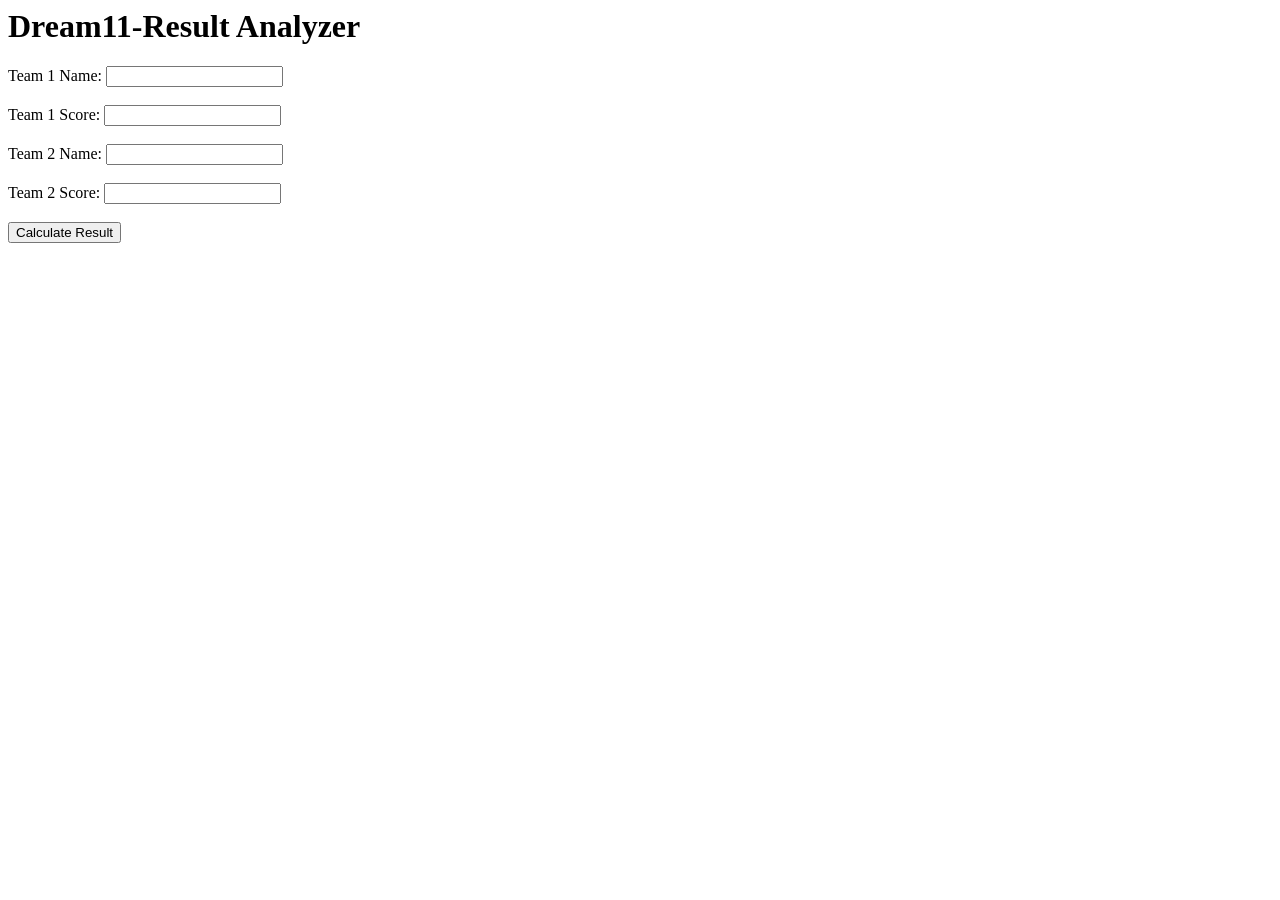
<file: index.html>
<html>
    <head><title>Dream11-Result Analyzer</title></head>
    <body>
        <h1>Dream11-Result Analyzer</h1>
        <div>
            <label for="team1Name">Team 1 Name: </label>
            <input type="text" id="team1Name">
            <br><br>
            <label for="team1Score">Team 1 Score: </label>
            <input type="text" id="team1Score" >
            <br><br>
            </div>
            <div>
            <label for="team2Name">Team 2 Name: </label>
            <input type="text" id="team2Name">
            <br><br>
            <label for="team2Score">Team 2 Score: </label>
            <input type="text" id="team2Score">
        <br><br></div>
        <button onclick="calculateResult()">Calculate Result</button><br><br>
        <div id="result"></div>
        <script src="script.js"></script>
    </body>
</html>
</file>
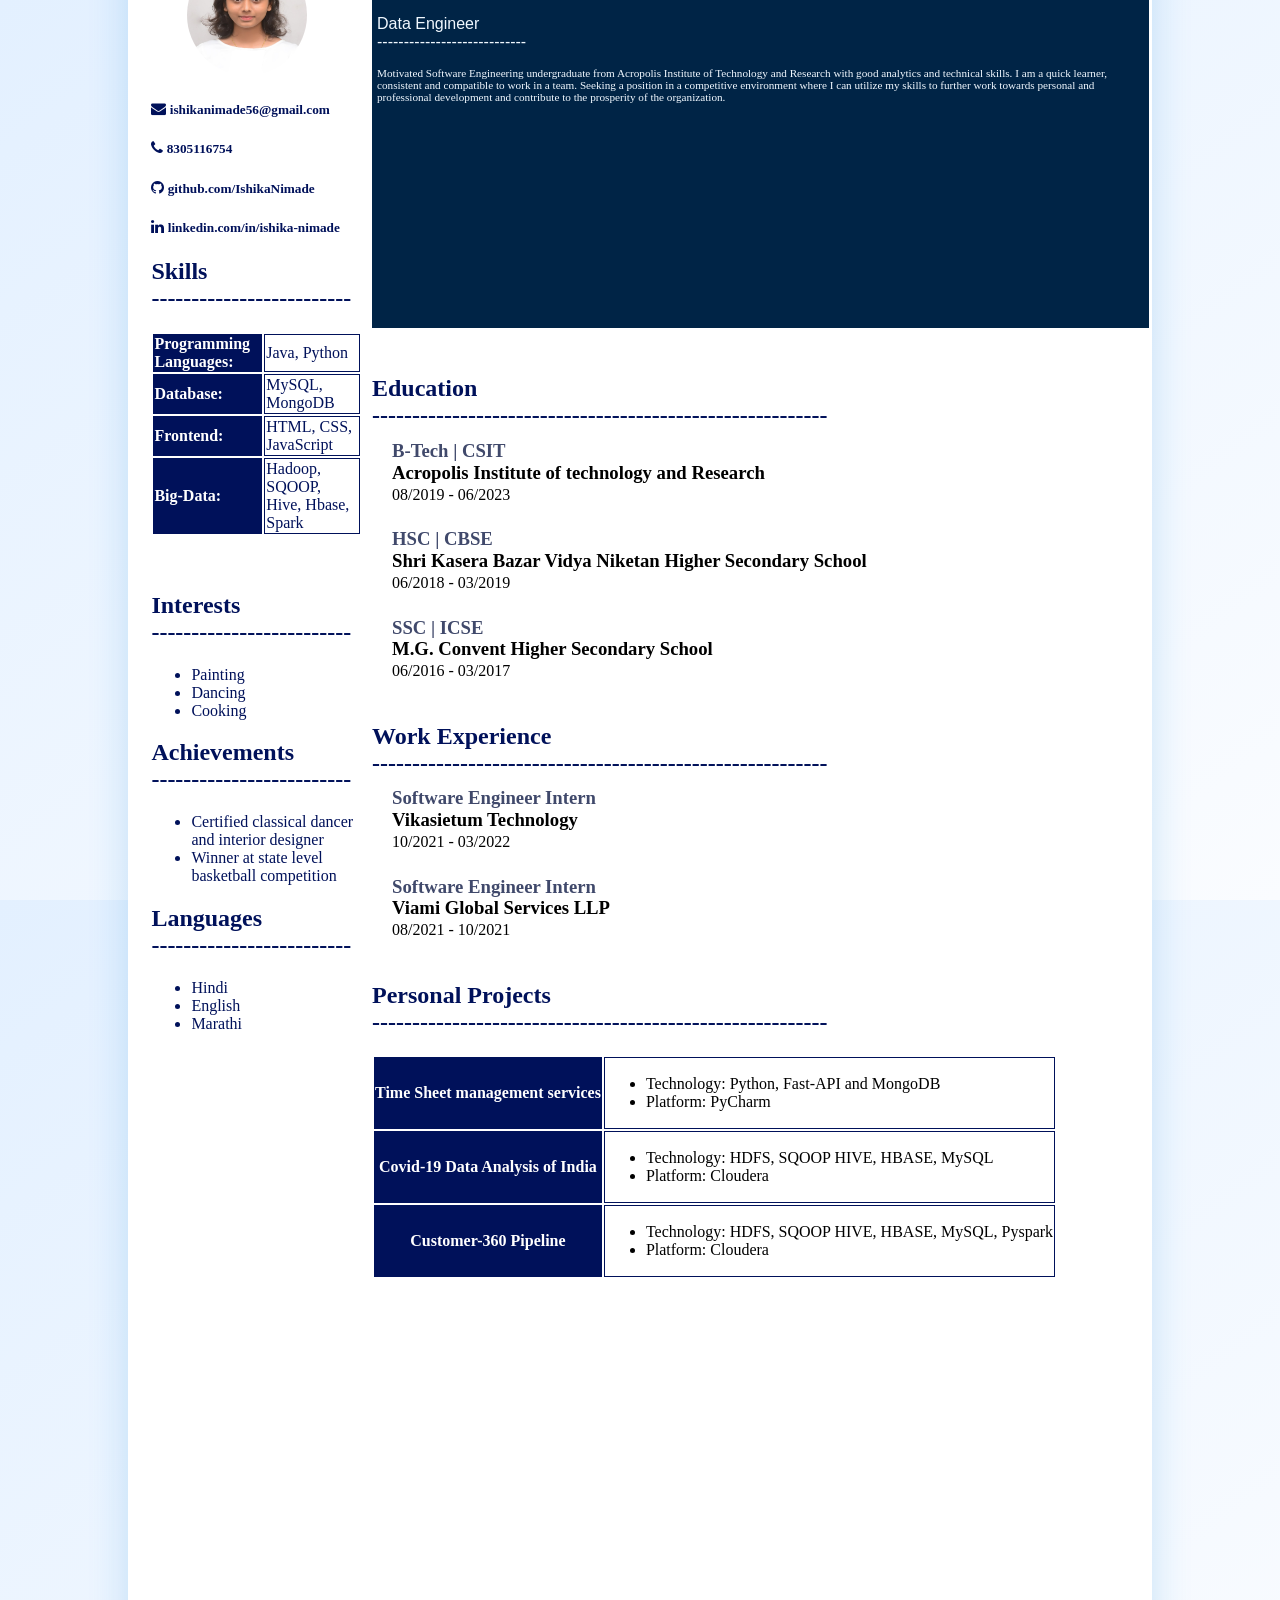
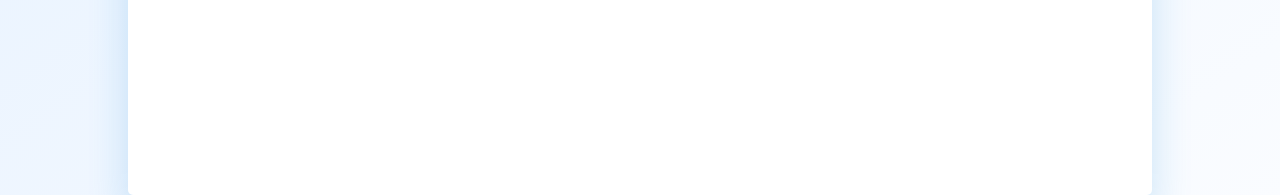
<file: Resume/index.html>
<!DOCTYPE html>
<html>

<head>
    <title>Ishika Nimade-Resume</title>
    <link rel="stylesheet" href="styles.css">
    <link rel="stylesheet" href="https://cdnjs.cloudflare.com/ajax/libs/font-awesome/4.7.0/css/font-awesome.min.css">
</head>

<body>
    <div class="container">
        <div class="left-section">
            <img src="B612_20210925_185958_037.jpg" alt="Avatar">
            <div class="contact">
                <h5><i class="fa fa-envelope" style="font-size:15px"></i> ishikanimade56@gmail.com</h5>
                <h5><i class="fa fa-phone" style="font-size:15px"></i> 8305116754</h5>
                <h5><i class="fa fa-github" style="font-size:15px"></i> github.com/IshikaNimade</h5>
                <h5><i class="fa fa-linkedin" style="font-size:15px"></i> linkedin.com/in/ishika-nimade</h5>
                <h2 style="color:rgb(0, 17, 90);">Skills<br>-------------------------</h2>
                <table class="table" style="text-align:left;">
                    <tr>
                        <th>Programming Languages:</th>
                        <td>Java, Python</td>
                    </tr>
                    <tr>
                        <th>Database:</th>
                        <td>MySQL, MongoDB</td>
                    </tr>
                    <tr>
                        <th>Frontend:</th>
                        <td>HTML, CSS, JavaScript</td>
                    </tr>
                    <tr>
                        <th>Big-Data:</th>
                        <td>Hadoop, SQOOP, Hive, Hbase, Spark</td>
                    </tr>
                </table>
                <br><br>
                <h2 style="color:rgb(0, 17, 90);">Interests<br>-------------------------</h2>
                <ul>
                    <li>Painting</li>
                    <li>Dancing</li>
                    <li>Cooking</li>
                </ul>
                <h2 style="color:rgb(0, 17, 90);">Achievements<br>-------------------------</h2>
                <ul><li>Certified classical dancer and interior designer</li>
                    <li>Winner at state level basketball competition</li>
                    </ul>
                    <h2 style="color:rgb(0, 17, 90);">Languages<br>-------------------------</h2>
                <ul>
                    <li>Hindi</li>
                    <li>English</li>
                    <li>Marathi</li>
                </ul>
                    
            </div>

        </div>
        <div class="right-section">
            <div class="right-top">
                <h1>Ishika Nimade</h1>
                <p style="font-family:Verdana, Geneva, Tahoma, sans-serif;">Data Engineer
                    <br>----------------------------
                </p>
                <p style="font-size: 70%;">Motivated Software Engineering undergraduate from Acropolis Institute of
                    Technology and Research with good
                    analytics and technical skills. I am a quick learner, consistent and compatible to work in a team.
                    Seeking a position
                    in a competitive environment where I can utilize my skills to further work towards personal and
                    professional
                    development and contribute to the prosperity of the organization.</p>
            </div>
            <div class="right-bottom">
                <h2 style="color:rgb(0, 17, 90);margin-top: 47px;">Education<br>---------------------------------------------------------</h2>
            
                <div style="line-height: 20%;margin-left: 20px;">
                <h3 style="color:rgb(64, 73, 107);">B-Tech | CSIT</h3>
                <h3>Acropolis Institute of technology and Research</h3>
                <p>08/2019 - 06/2023</p>
               <br><br>
               <h3 style="color:rgb(64, 73, 107);">HSC | CBSE</h3>
                <h3>Shri Kasera Bazar Vidya Niketan Higher Secondary School</h3>
                <p>06/2018 - 03/2019</p>
                <br><br>
                <h3 style="color:rgb(64, 73, 107);">SSC | ICSE</h3>
                <h3>M.G. Convent Higher Secondary School</h3>
                <p>06/2016 - 03/2017</p>
            </div>
            <h2 style="color:rgb(0, 17, 90);margin-top: 50px;">Work Experience<br>---------------------------------------------------------</h2>
            
            <div style="line-height: 20%;margin-left: 20px;">
    
                <h3 style="color:rgb(64, 73, 107);">Software Engineer Intern</h3>
                <h3>Vikasietum Technology</h3>
                <p>10/2021 - 03/2022</p>
               <br><br>
               <h3 style="color:rgb(64, 73, 107);">Software Engineer Intern</h3>
                <h3>Viami Global Services LLP</h3>
                <p>08/2021 - 10/2021</p>
            </div>
            <h2 style="color:rgb(0, 17, 90);margin-top: 50px;">Personal Projects<br>---------------------------------------------------------</h2>
            
            <table class="table">
                <tr>
                    <th>Time Sheet management services</th>
                    <td><ul>
                        <li>Technology: Python, Fast-API and MongoDB</li>
                        <li>Platform: PyCharm</li>
                    </ul>
                    </td>
                </tr>
                <tr>
                    <th>Covid-19 Data Analysis of India</th>
                    <td><ul>
                        <li>Technology: HDFS, SQOOP HIVE, HBASE, MySQL</li>
                        <li>Platform: Cloudera</li>
                    </ul></td>
                </tr>
                <tr>
                    <th>Customer-360 Pipeline</th>
                    <td>
                        <ul>
                            <li>Technology: HDFS, SQOOP HIVE, HBASE, MySQL, Pyspark</li>
                            <li>Platform: Cloudera</li>
                        </ul>
                        </td>
                    </tr>
            </table>
        </div>
        </div>

    </div>
</body>

</html>
</file>
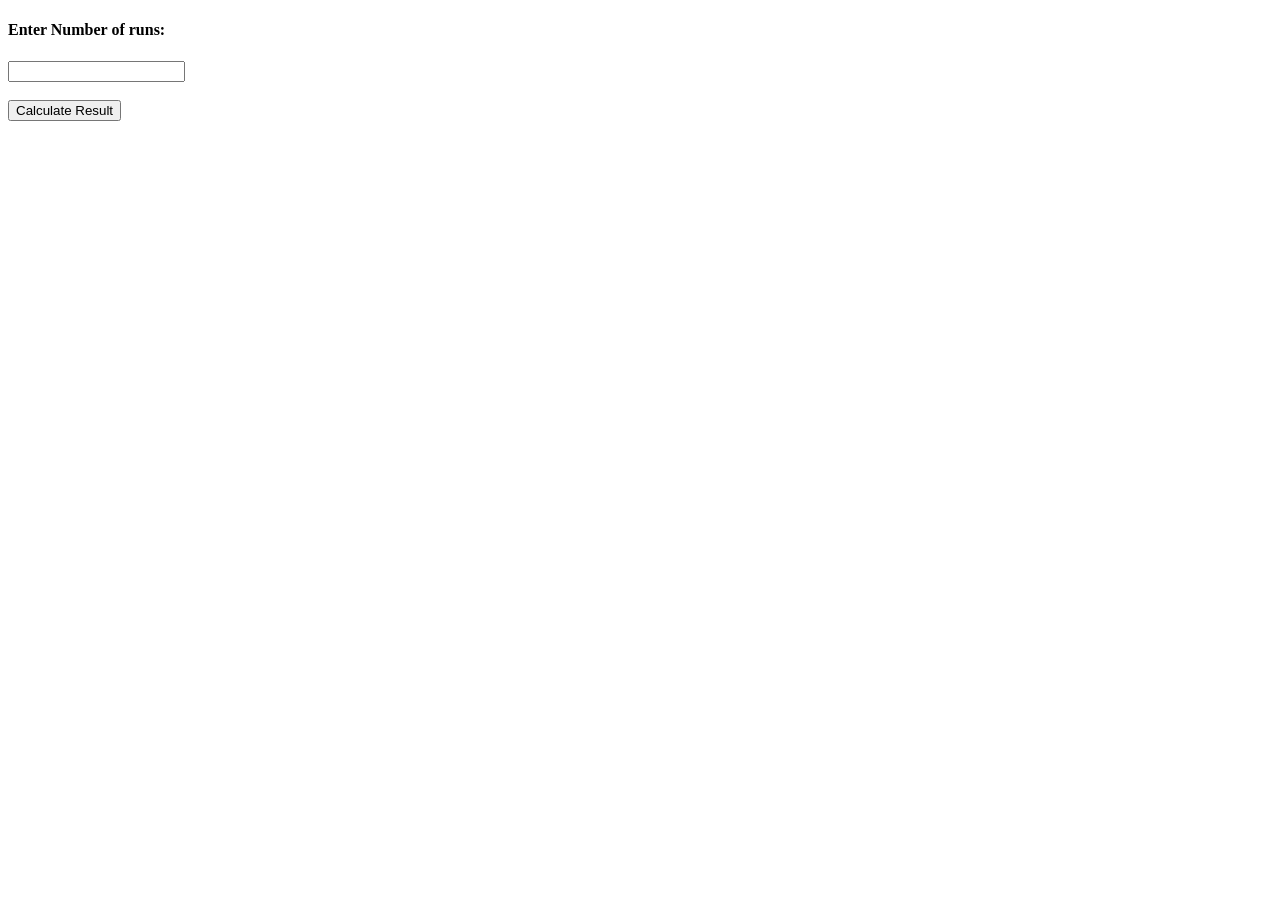
<file: scorecard.html>
<!DOCTYPE html>
<html>
    <head>
        <title>ScoreBoard</title>
    </head>
    <body>
        <h4>Enter Number of runs: </h4>
        <input type="text" id="score">
        <br><br>
        <button onclick="calculateRuns()">Calculate Result</button>
        <p id="results"></p>
    </body>
    <script src="script.js"></script>
</html>
</file>
<file: Resume/styles.css>
body {
    margin: 0;
    padding: 0;
    background: linear-gradient(to bottom right, #E3F0FF, #FAFCFF);
    height: 100vh;
    display: flex;
    justify-content: center;
    align-items: center;
}

.container {
    display: flex;
    width: 80%;
    height: 210%;
    margin-top: 800px;
    background-color: #ffffff;
    border-radius: 5px;
    box-shadow: 0px 25px 40px #1687d933;

}

.left-section {
    margin: 0;
    width: 30%;
    height: 100%;
}

img {
    margin-top: 50px;
    width: 120px;
    height: 120px;
    margin-left: 25%;
    border-radius: 50%;
    background-size: cover;
    border-color: black;
}

.right-section {
    margin-top: 30px;
    width: 100%;
    padding-left: 10px;
}
.right-top{
    margin-top: 10px;
    background-color: rgb(0, 36, 70);
    width: 99%;
    height: 20%;
    padding-left: 5px;
    color: aliceblue;
}
.contact {
    color: rgb(0, 17, 90);
    margin-left: 10%;
    margin-top: 20px;
}

.table td{
    border: 1px solid rgb(0, 17, 90);
    padding: auto;
}

.table th{
    color: white;
    background-color: rgb(0, 17, 90);
    padding: auto;
}
</file>
